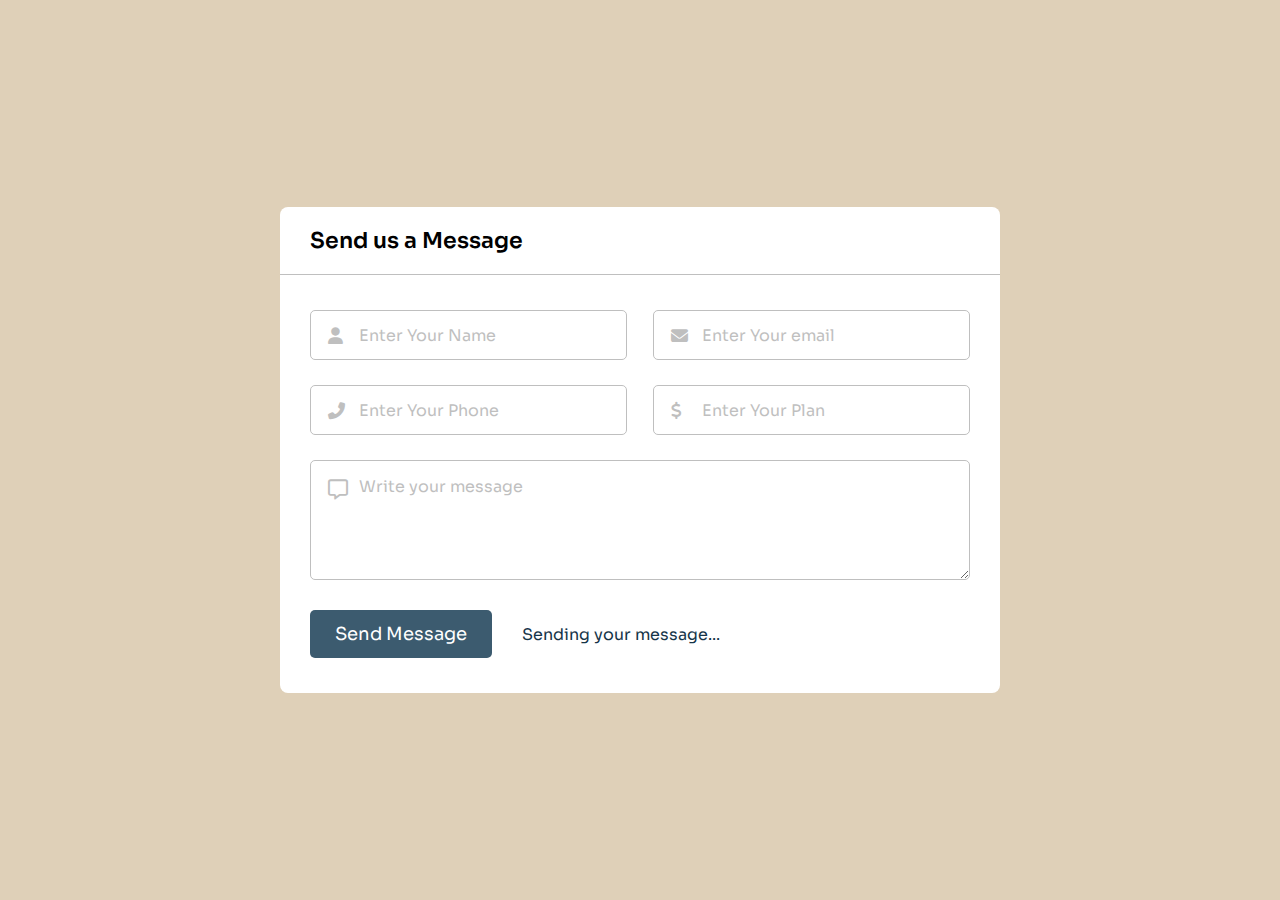
<file: contact-form.html>
<!DOCTYPE html>
<html lang="en">
<head>
    <meta charset="UTF-8">
    <meta name="viewport" content="width=device-width, initial-scale=1.0">
    <title>Contact Form</title>
    <link rel="stylesheet" href="contact-style.css">

    <link rel="stylesheet" href="https://cdnjs.cloudflare.com/ajax/libs/font-awesome/6.5.2/css/all.min.css" />

    <link rel="preconnect" href="https://fonts.googleapis.com">
    <link rel="preconnect" href="https://fonts.gstatic.com" crossorigin>
    <link href="https://fonts.googleapis.com/css2?family=Inter+Tight:ital,wght@0,100..900;1,100..900&family=Sora:wght@100..800&display=swap" rel="stylesheet">
</head>
<body>
    <div class="wrapper">
        <header>Send us a Message</header>
        <form action="#">
            <div class="dbl-field">
                <div class="field">
                    <input type="text" placeholder="Enter Your Name">
                    <i class="fas fa-user"></i>
                </div>
                <div class="field">
                    <input type="text" placeholder="Enter Your email">
                    <i class="fas fa-envelope"></i>
                </div>
            </div>
            <div class="dbl-field">
                <div class="field">
                    <input type="text" placeholder="Enter Your Phone">
                    <i class="fas fa-phone-alt"></i>
                </div>
                <div class="field">
                    <input type="text" placeholder="Enter Your Plan">
                    <i class="fas fa-dollar-sign"></i>
                </div>
            </div>
            <div class="message">
                <textarea placeholder="Write your message"></textarea>
                <i class="fa-regular fa-message"></i>
            </div>
            <div class="button-area">
                <button type="submit">Send Message</button>
                <span>Sending your message...</span>
            </div>
        </form>
    </div>

    <script src="contact-form-script.js"></script>
</body>
</html>
</file>
<file: contact-style.css>
*{
    margin: 0;
    padding: 0;
    box-sizing: border-box;
    font-family: 'Sora', sans-serif;
}

body{
    display: flex;
    padding: 0 10px;
    min-height: 100vh;
    align-items: center;
    justify-content: center; 
    background-color: #DFD0B8;
}

.wrapper{
    width: 720px;
    background-color: #fff;
    border-radius: 8px;
}

.wrapper header{
    font-size: 22px;
    font-weight: 600;
    padding: 20px 30px;
    border-bottom: 1px solid #bfbfbf;
}

.wrapper form{
    margin: 35px 30px;
}

form .dbl-field{
    display: flex;
    align-items: center;
    margin-bottom: 25px;
    justify-content: space-between;
}

.dbl-field .field{
    height: 50px;
    position: relative;
    width: calc(100% / 2 - 13px);
}

form .field input,
form .message textarea{
    height: 100%;
    width: 100%;
    outline: none;
    padding: 0 18px 0 48px;
    font-size: 16px;
    border-radius: 5px;
    border: 1px solid #bfbfbf;
}

form .field input::placeholder,
form .message textarea::placeholder{
    color: #bfbfbf;
}
form .field input:focus,
form .message textarea:focus{
    border: 2px solid #153448;
}
.wrapper form i{
    position: absolute;
    left: 18px;
    top: 50%;
    color: #bfbfbf;
    font-size: 17px;
    pointer-events: none;
    transform: translateY(-50%);
}

form .field input:focus ~ i,
form .message textarea:focus ~ i{
    color: #153448;
}
form .message{
    position: relative;
}

form .message i{
    top: 30px;
    font-size: 20px;
}

form .message textarea{
    min-width: 100%;
    max-width: 100%;
    min-height: 120px;
    max-height: 300px;
    padding: 15px 20px 0 48px;
}

form .button-area{
    margin: 25px 0;
    display: flex;
    align-items: center;
}

.button-area button{
    font-size: 18px;
    border: 18px;
    color: #fff;
    cursor: pointer;
    border-radius: 5px;
    background-color: #3C5B6F;
    padding: 13px 25px;
}

.button-area span{
    color: #153448;
    margin-left: 30px;
}

@media(max-width: 600px){
    .wrapper header{
        text-align: center;
    }
    form .dbl-field{
        margin-bottom: 0px;
        flex-direction: column;
    }
    .dbl-field .field{
        width: 100%;
        margin-bottom: 20px;
    }
    form .message textarea{
        resize: none;
    }
    form .button-area{
        flex-direction: column;
    }
    .button-area button{
        width: 100%;
    }
    .button-area span{
        text-align: center;
        margin: 20px 0;
    }
}
</file>
